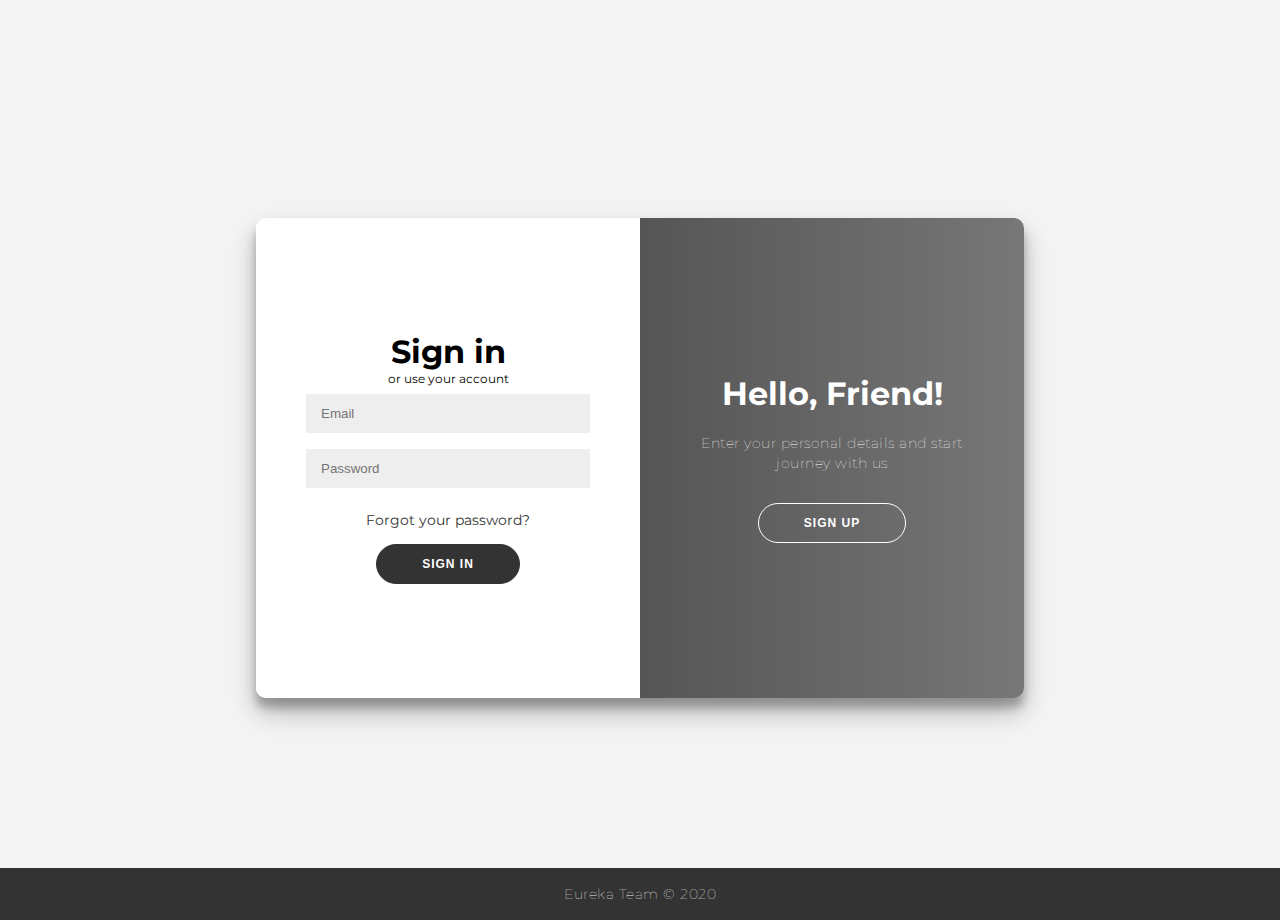
<file: login.html>
<!DOCTYPE html>
<html lang="en">
  <head>
    <meta charset="UTF-8" />
    <meta name="viewport" content="width=device-width, initial-scale=1.0" />
    <link rel="stylesheet" href="./css/login.css" />
    <title>Document</title>
  </head>
  <body>
    <div class="container" id="container">
      <div class="form-container sign-up-container">
        <form action="#">
          <h1>Create Account</h1>
          <span>or use your email for registration</span>
          <input type="text" placeholder="Name" />
          <input type="email" placeholder="Email" />
          <input type="password" placeholder="Password" />
          <button>Sign Up</button>
        </form>
      </div>
      <div class="form-container sign-in-container">
        <form action="#">
          <h1>Sign in</h1>
          <span>or use your account</span>
          <input type="email" placeholder="Email" />
          <input type="password" placeholder="Password" />
          <a href="#">Forgot your password?</a>
          <button>Sign In</button>
        </form>
      </div>
      <div class="overlay-container">
        <div class="overlay">
          <div class="overlay-panel overlay-left">
            <h1>Welcome Back!</h1>
            <p>
              To keep connected with us please login with your personal info
            </p>
            <button class="ghost" id="signIn">Sign In</button>
          </div>
          <div class="overlay-panel overlay-right">
            <h1>Hello, Friend!</h1>
            <p>Enter your personal details and start journey with us</p>
            <button class="ghost" id="signUp">Sign Up</button>
          </div>
        </div>
      </div>
    </div>
    <footer class="center bg-darkk">
      <p id="footerP">Eureka Team &copy; 2020</p>
    </footer>
    <script src="js/login.js"></script>
  </body>
</html>
</file>
<file: css/login.css>
@import url("https://fonts.googleapis.com/css2?family=Montserrat:wght@400;800&display=swap");

* {
  box-sizing: border-box;
}

body {
  font-family: "Montserrat", sans-serif;
  background-color: #f4f4f4f4;
  display: flex;
  flex-direction: column;
  justify-content: center;
  align-items: center;
  height: 100vh;
}

h1 {
  font-weight: bold;
  margin: 0%;
}
p {
  font-size: 14px;
  font-weight: 100;
  line-height: 20px;
  letter-spacing: 0.5px;
  margin: 20px 0 30px;
}
span {
  font-size: 12px;
}
a {
  color: #333;
  font-size: 14px;
  text-decoration: none;
  margin: 15px 0;
}

.container {
  background: #fff;
  border-radius: 10px;
  box-shadow: 0 14px 28px rgba(0, 0, 0, 0.25), 0 10px 10px rgba(0, 0, 0, 0.25);
  position: relative;
  overflow: hidden;
  width: 768px;
  max-width: 100%;
  min-height: 480px;
}

.form-container form {
  background: #fff;
  display: flex;
  flex-direction: column;
  padding: 0 50px;
  height: 100%;
  justify-content: center;
  align-items: center;
  text-align: center;
}

.form-container input {
  background-color: #eee;
  border: none;
  padding: 12px 15px;
  margin: 8px 0;
  width: 100%;
}

button {
  border-radius: 20px;
  border: 1px solid #333;
  background: #333;
  color: #fff;
  font-size: 12px;
  font-weight: bold;
  padding: 12px 45px;
  letter-spacing: 1px;
  text-transform: uppercase;
  transition: transform 80ms ease-in;
}

button:active {
  transform: scale(0.95);
}
button:focus {
  outline: none;
}
button.ghost {
  background: transparent;
  border-color: #fff;
}
.form-container {
  position: absolute;
  top: 0;
  height: 100%;
  transition: all 0.6s ease-in-out;
}

.sign-in-container {
  left: 0;
  width: 50%;
  z-index: 2;
}

.sign-up-container {
  left: 0;
  width: 50%;
  opacity: 0;
  z-index: 1;
}
.overlay-container {
  position: absolute;
  top: 0;
  left: 50%;
  width: 50%;
  height: 100%;
  overflow: hidden;
  transition: transform 0.6s ease-in-out;
  z-index: 100;
}

.overlay {
  background: #333;
  background: linear-gradient(to right, #333, #777) no-repeat 0 0 / cover;
  color: #fff;
  position: relative;
  left: -100%;
  height: 100%;
  width: 200%;
  transform: translateX(0);
  transition: transform 0.6s ease-in-out;
}

.overlay-panel {
  position: absolute;
  top: 0;
  display: flex;
  flex-direction: column;
  justify-content: center;
  align-items: center;
  padding: 0 40px;
  height: 100%;
  width: 50%;
  text-align: center;
  transform: translateX(0);
  transition: transform 0.6s ease-in-out;
}

.overlay-right {
  right: 0;
  transform: translateX(0);
}

.overlay-left {
  text-transform: translateY(-20%);
}

.bg-darkk {
  background: #333;
  color: #f4f4f4;
}
footer {
  position: absolute;
  padding: 1rem;
  width: 100%;
  bottom: -20px;
}

footer p {
  margin: 0;
}
.center {
  margin: auto;
  text-align: center;
}
/*Animation*/

/*Move signin to the right*/
.container.right-panel-active .sign-in-container {
  transform: translateX(100%);
}

/*Move overlay to the left*/

.container.right-panel-active .overlay-container {
  transform: translateX(-100%);
}

/* bring sign up over sign in */

.container.right-panel-active .sign-up-container {
  transform: translateX(100%);
  opacity: 1;
  z-index: 5;
}

/* move overlay back to the right */

.container.right-panel-active .overlay {
  transform: translateX(50%);
}
</file>
